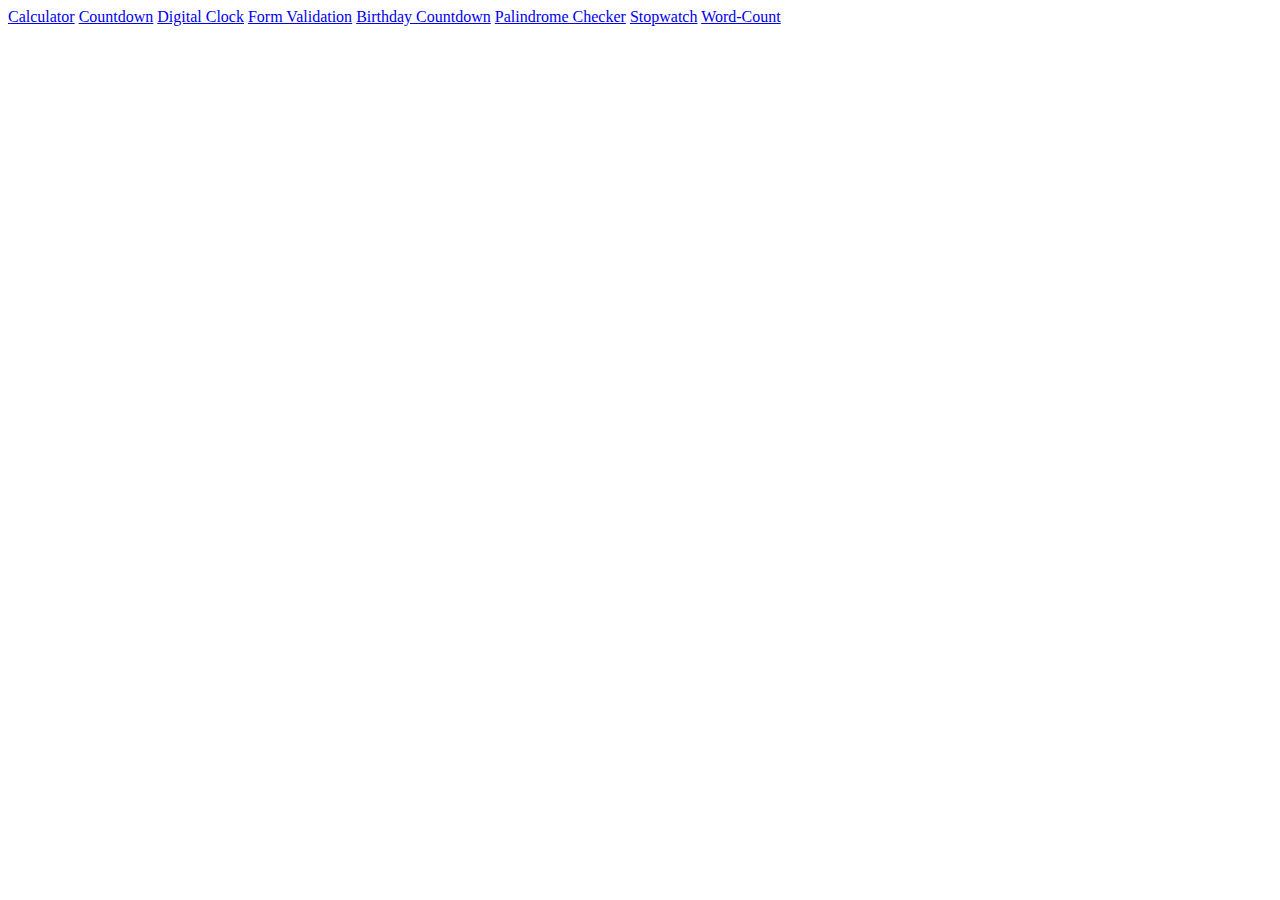
<file: index.html>
<!DOCTYPE html>
<html lang="en">
<head>
    <meta charset="UTF-8">
    <meta http-equiv="X-UA-Compatible" content="IE=edge">
    <meta name="viewport" content="width=device-width, initial-scale=1.0">
    <title>Document</title>
</head>
<body>
    <a href="./Calculator/calculator.html">Calculator</a>
    <a href="./countdown/index.html">Countdown</a>
    <a href="./Digital-Clock/index.html">Digital Clock</a>
    <a href="./Form-Validation/index.html">Form Validation</a>
    <a href="./happy_birthday/index.html">Birthday Countdown</a>
    <a href="./Palindrome-checker/index.html">Palindrome Checker</a>
    <a href="./Stopwatch/stopwatch.html">Stopwatch</a>
    <a href="./Word-Count/index.html">Word-Count</a>
</body>
</html>
</file>
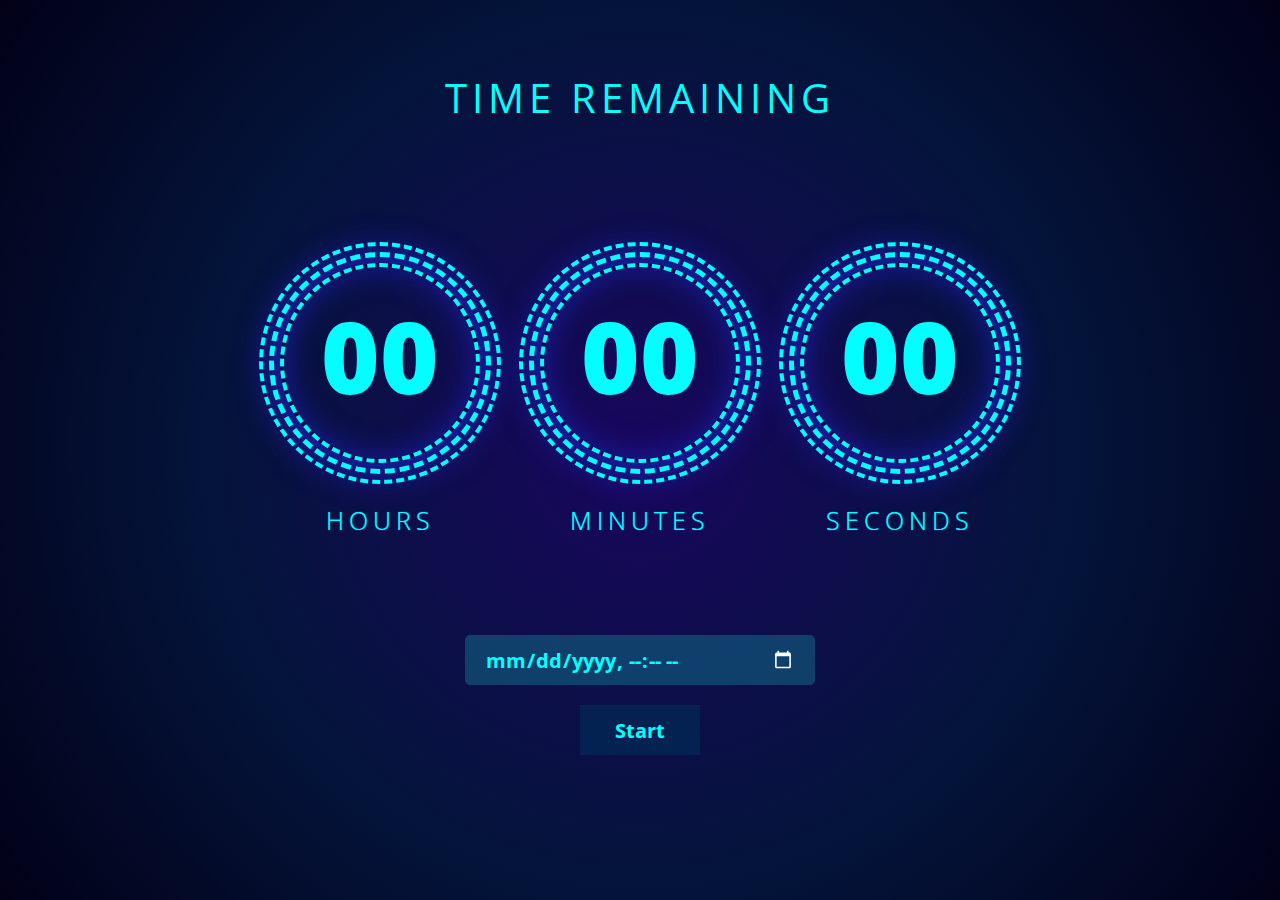
<file: countdown/index.html>
<!DOCTYPE html>
<html lang="en">
  <head>
    <meta charset="UTF-8" />
    <meta http-equiv="X-UA-Compatible" content="IE=edge" />
    <meta name="viewport" content="width=device-width, initial-scale=1.0" />
    <title>Time Remaining</title>
    <link rel="stylesheet" href="./style.css" />
    <script src="./script.js"></script>
  </head>

  <body>
    <div class="container">
      <div class="header">TIME REMAINING</div>

      <div class="timer">
        <div class="hours">
          <div class="digit" id="hour">00</div>
          <div class="text">HOURS</div>
        </div>
        <div class="minutes">
          <div class="digit" id="minute">00</div>
          <div class="text">MINUTES</div>
        </div>
        <div class="seconds">
          <div class="digit" id="second">00</div>
          <div class="text">SECONDS</div>
        </div>
      </div>
      <div class="finished">FINISHED</div>
      <div id="loader">
        <div class="loading">
          <h2>Just a sec...</h2>
          <span></span>
          <span></span>
          <span></span>
          <span></span>
          <span></span>
          <span></span>
          <span></span>
        </div>
      </div>
      <div class="set-time">
        <input type="datetime-local" name="" id="datetime" required />
        <button id="start-btn" onclick="startCountDown()">Start</button>
      </div>
      <audio autoplay src="" id="audio"></audio>
    </div>

  </body>
</html>
</file>
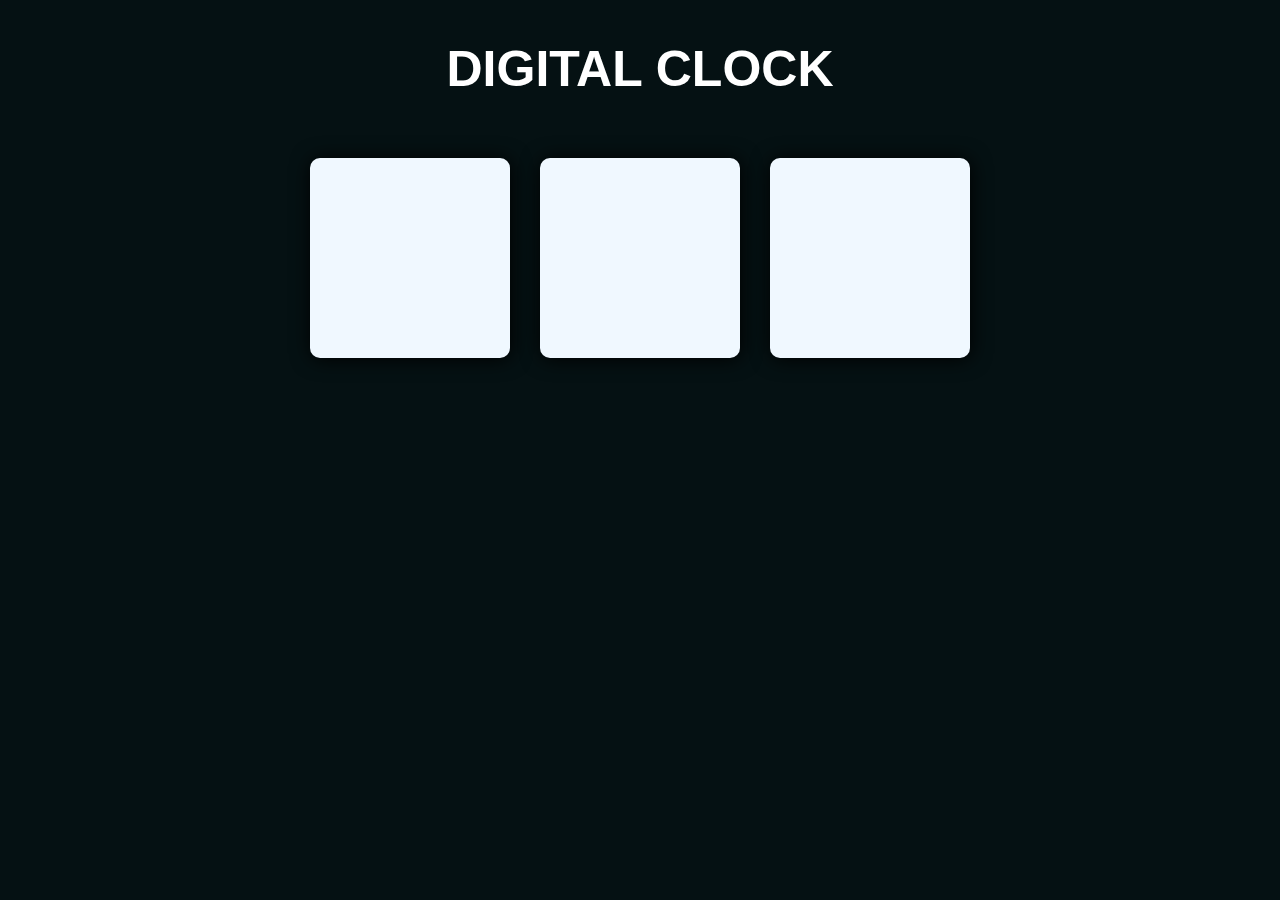
<file: Digital Clock/index.html>
<!DOCTYPE html>
<html lang="en">
<head>
    <meta charset="UTF-8">
    <meta name="viewport" content="width=device-width, initial-scale=1.0">
    <title>Digital Clock</title>
    <link rel="stylesheet" href="./style.css">
</head>
<body>
    <h1>Digital Clock</h1>
    <div class="contain">
        <div class="hour" id="hr"></div>
        <div class="minute" id="min"></div>
        <div class="second" id="sec"></div>
    </div>
    <script src="./script.js"></script>
</body>
</html>
</file>
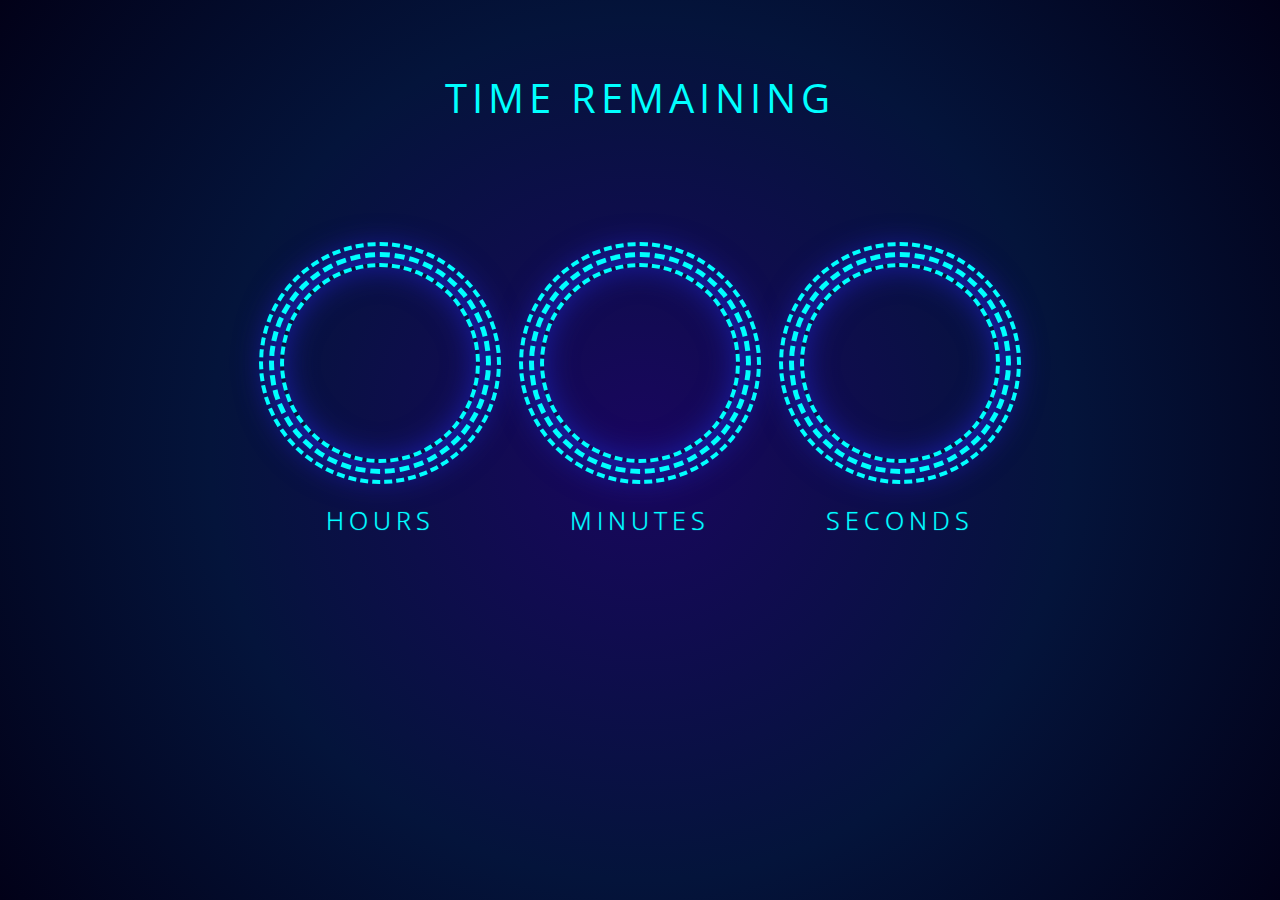
<file: happy_birthday/index.html>
<!DOCTYPE html>
<html lang="en">
  <head>
    <meta charset="UTF-8" />
    <meta http-equiv="X-UA-Compatible" content="IE=edge" />
    <meta name="viewport" content="width=device-width, initial-scale=1.0" />
    <title>Time Remaining</title>
    <link rel="stylesheet" href="style.css" />
    <script src="script.js"></script>
  </head>

  <body>
    <div class="container">
      <div class="header">TIME REMAINING</div>

      <div class="timer">
        <div class="hours">
          <div class="digit" id="hour"></div>
          <div class="text">HOURS</div>
        </div>
        <div class="minutes">
          <div class="digit" id="minute"></div>
          <div class="text">MINUTES</div>
        </div>
        <div class="seconds">
          <div class="digit" id="second"></div>
          <div class="text">SECONDS</div>
        </div>
      </div>
      <div id="auth">
        <div class="loading">
          <h2>Just a sec...</h2>
          <span></span>
          <span></span>
          <span></span>
          <span></span>
          <span></span>
          <span></span>
          <span></span>
        </div>
      </div>
    </div>

  </body>
</html>
</file>
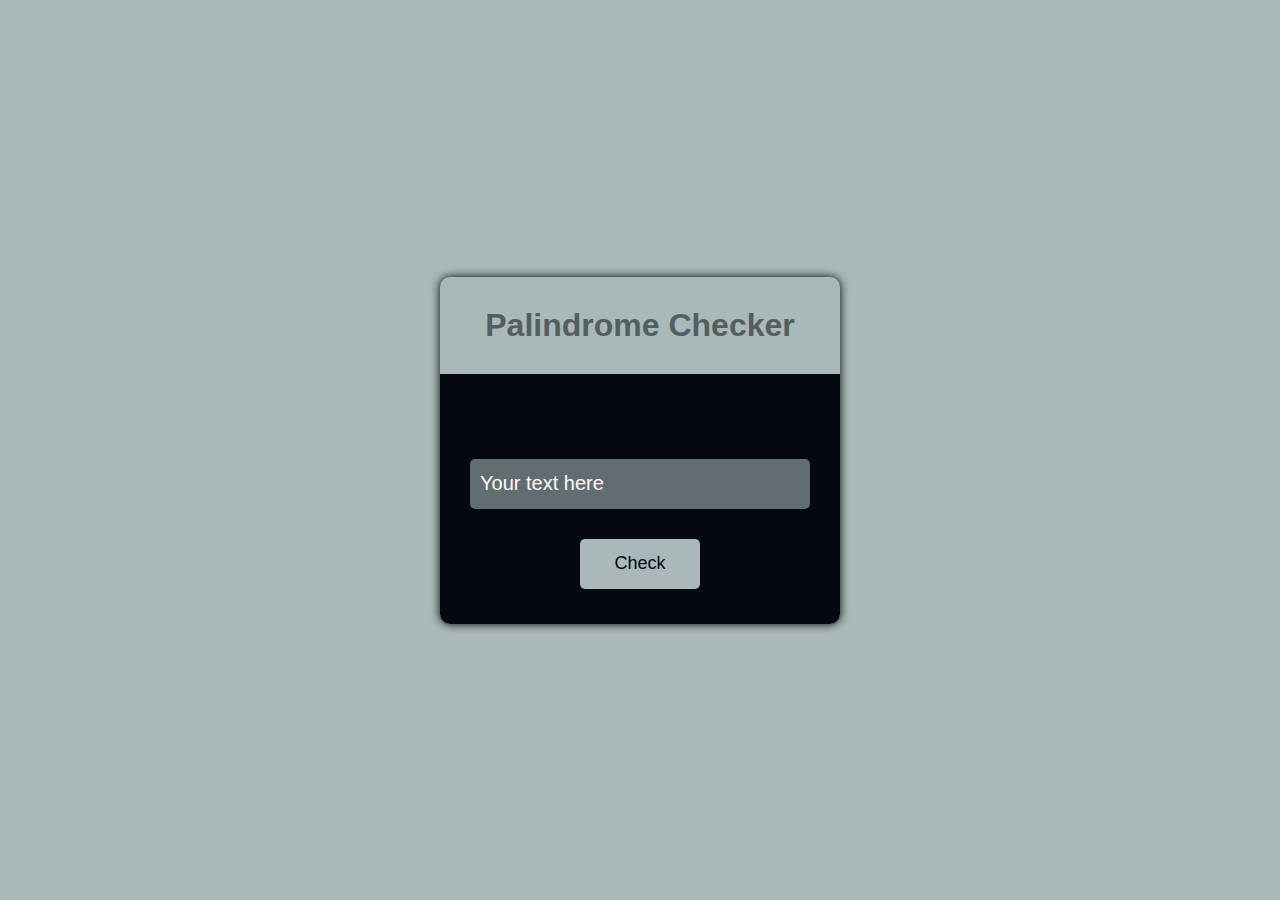
<file: Palindrome-checker/index.html>
<!DOCTYPE html>
<html lang="en">
<head>
    <meta charset="UTF-8">
    <meta http-equiv="X-UA-Compatible" content="IE=edge">
    <meta name="viewport" content="width=device-width, initial-scale=1.0">
    <title>Palindrome Checker</title>
    <link rel="stylesheet" href="https://cdnjs.cloudflare.com/ajax/libs/font-awesome/6.2.0/css/all.min.css" integrity="sha512-xh6O/CkQoPOWDdYTDqeRdPCVd1SpvCA9XXcUnZS2FmJNp1coAFzvtCN9BmamE+4aHK8yyUHUSCcJHgXloTyT2A==" crossorigin="anonymous" referrerpolicy="no-referrer" />
    <link rel="stylesheet" href="./style.css">
</head>
<body>
    <div class="container">
        <h1>Palindrome Checker</h1>
        <div class="box">
            <div id="result"></div>
            <input type="text" name="" id="input-text" placeholder="Your text here" oninput="clearResult()" />
            <button id="check-button" onclick = "checkPalindrome()">Check</button>
        </div>
    </div>
    <script src="./script.js"></script>
</body>
</html>
</file>
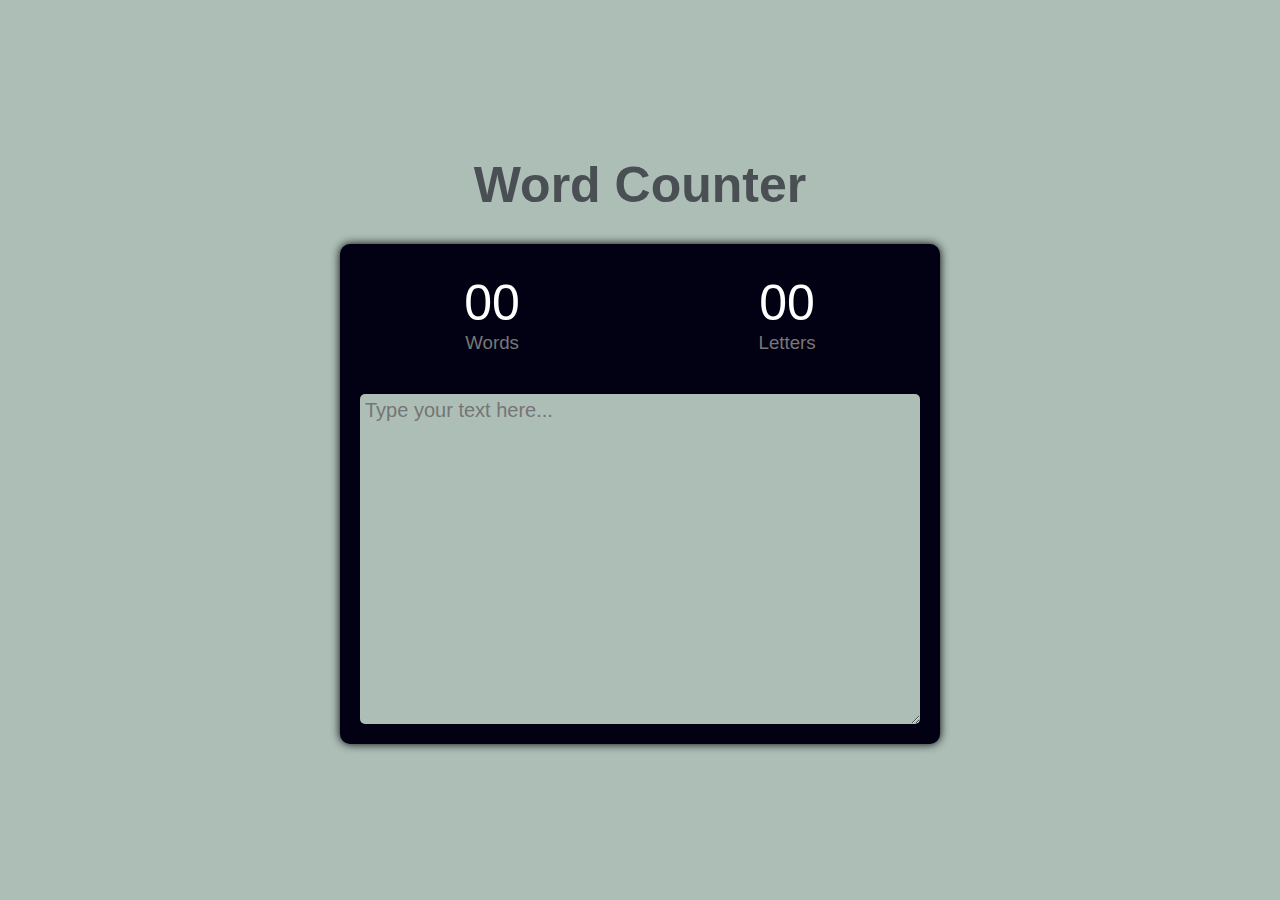
<file: Word-Count/index.html>
<!DOCTYPE html>
<html lang="en">
<head>
    <meta charset="UTF-8">
    <meta http-equiv="X-UA-Compatible" content="IE=edge">
    <meta name="viewport" content="width=device-width, initial-scale=1.0">
    <title>Word Count App</title>
    <link rel="stylesheet" href="./style.css">
</head>
<body>
    <div class="container">
        <h1>Word Counter</h1>
        <div class="word-count-container">
            <div class="counters">
                <div>
                    <span id="words" class="counter">00</span>
                    <h3 class="label">Words</h3>
                </div>
                <div>
                    <span id="letters" class="counter">00</span>
                    <h3 class="label">Letters</h3>
                </div>
            </div>
            <div class="typing-box">
                <textarea name="" id="input-box" cols="30" rows="10" placeholder="Type your text here..." oninput="startCount()"></textarea>
            </div>
        </div>
    </div>
    <script src="./script.js"></script>
</body>
</html>
</file>
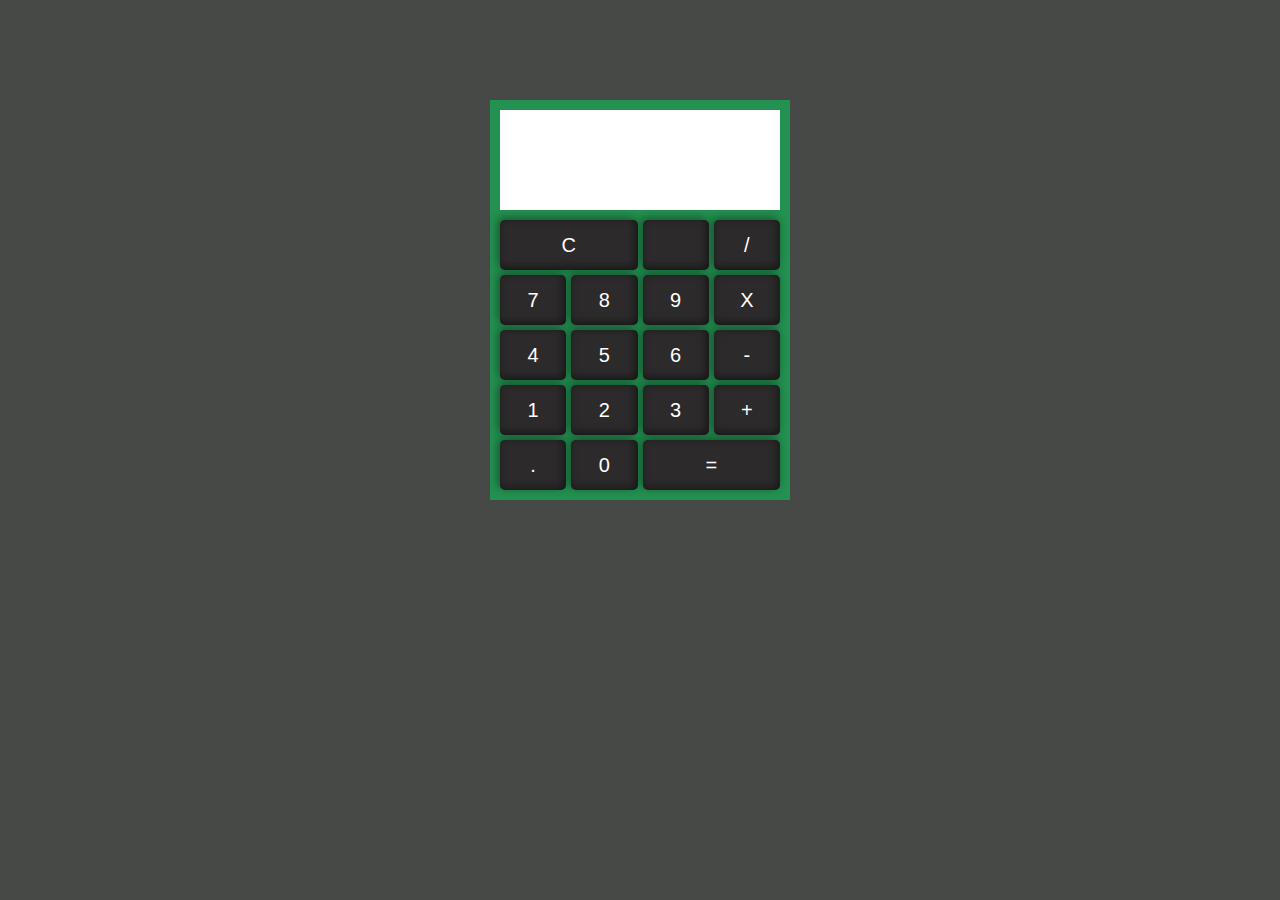
<file: Calculator/calculator.html>
<!DOCTYPE html>
<html lang="en">
<head>
    <meta charset="UTF-16">
    <meta name="viewport" content="width=device-width, initial-scale=1.0">
    <title>Calculator</title>
    <link rel="stylesheet" href="https://cdnjs.cloudflare.com/ajax/libs/font-awesome/6.2.0/css/all.min.css" integrity="sha512-xh6O/CkQoPOWDdYTDqeRdPCVd1SpvCA9XXcUnZS2FmJNp1coAFzvtCN9BmamE+4aHK8yyUHUSCcJHgXloTyT2A==" crossorigin="anonymous" referrerpolicy="no-referrer" />
    <link rel="stylesheet" href="./style.css">
</head>
<body>
    <div class="container">
        <div class="txtarea">
            <input type="text" name="" id="txt" readonly />
        </div>
        <div class="buttons">
            <button class="btn" onclick="document.getElementById('txt').value=''" style="grid-column: 1/3;">C</button>
            <button class="btn" onclick="removeFromLast()"><i class="fa-solid fa-delete-left"></i></button>
            <button class="btn" onclick="document.getElementById('txt').value+='/'">/</button>
            <button class="btn" onclick="document.getElementById('txt').value+='7'">7</button>
            <button class="btn" onclick="document.getElementById('txt').value+='8'">8</button>
            <button class="btn" onclick="document.getElementById('txt').value+='9'">9</button>
            <button class="btn" onclick="document.getElementById('txt').value+='*'">X</button>
            <button class="btn" onclick="document.getElementById('txt').value+='4'">4</button>
            <button class="btn" onclick="document.getElementById('txt').value+='5'">5</button>
            <button class="btn" onclick="document.getElementById('txt').value+='6'">6</button>
            <button class="btn" onclick="document.getElementById('txt').value+='-'">-</button>
            <button class="btn" onclick="document.getElementById('txt').value+='1'">1</button>
            <button class="btn" onclick="document.getElementById('txt').value+='2'">2</button>
            <button class="btn" onclick="document.getElementById('txt').value+='3'">3</button>
            <button class="btn" onclick="document.getElementById('txt').value+='+'">+</button>
            <button class="btn" onclick="document.getElementById('txt').value+='.'">.</button>
            <button class="btn" onclick="document.getElementById('txt').value+='0'">0</button>
            <button class="btn" onclick="document.getElementById('txt').value=eval(document.getElementById('txt').value)" style="grid-column: 3/5;">=</button>
        </div>
    </div>
    <script>
        function removeFromLast(){
            let inputElement = document.querySelector("#txt").value;
            let newValue = inputElement.substring(0, inputElement.length-1);
            document.querySelector("#txt").value = newValue;
        }
    </script>
</body>
</html>
</file>
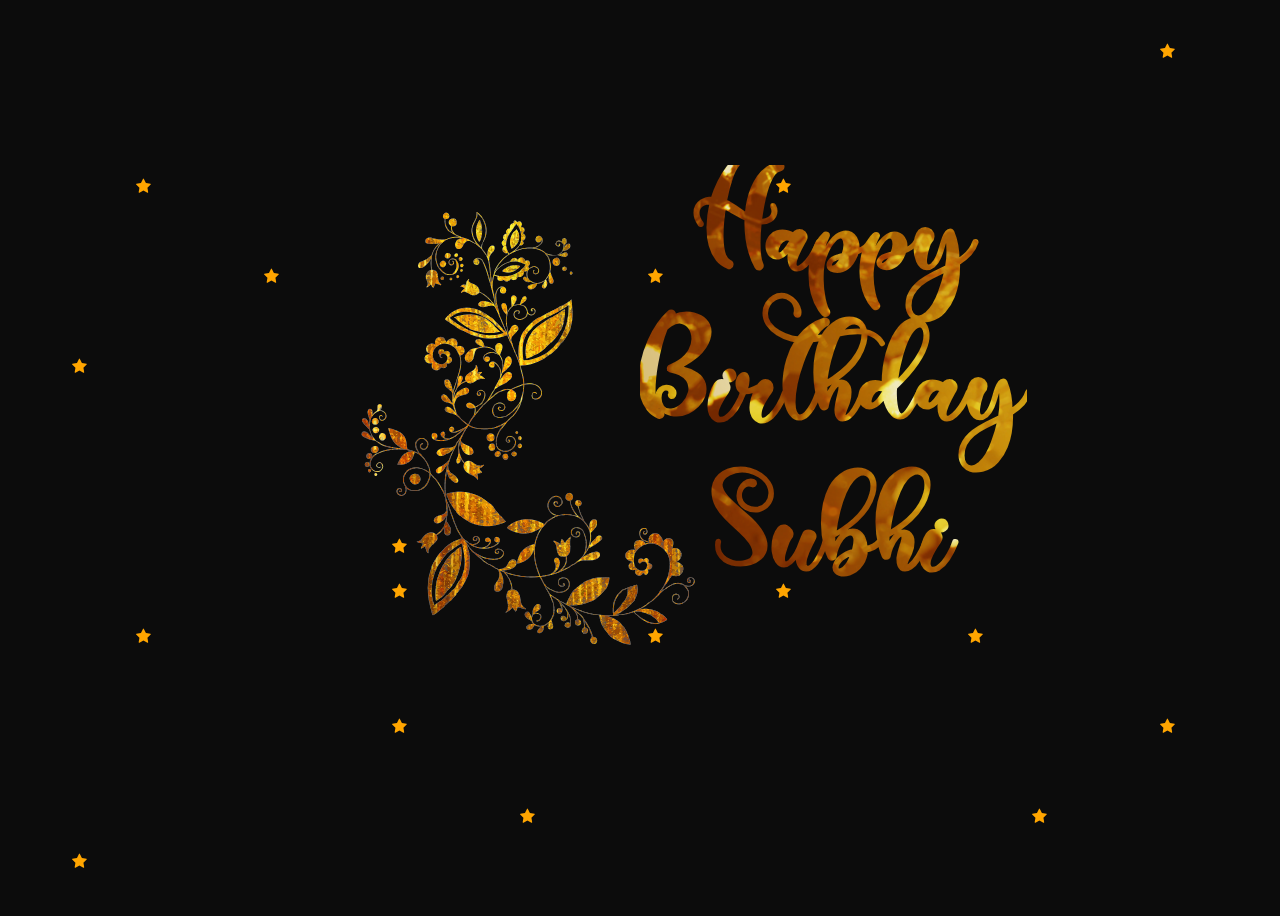
<file: happy_birthday/page2.html>
<!DOCTYPE html>
<html lang="en">

<head>
    <meta charset="UTF-8">
    <meta http-equiv="X-UA-Compatible" content="IE=edge">
    <meta name="viewport" content="width=device-width, initial-scale=1.0">
    <title>Happy | Birthday</title>
    <link rel="stylesheet" href="https://cdnjs.cloudflare.com/ajax/libs/font-awesome/4.7.0/css/font-awesome.min.css">
    <style>
        @font-face {
            font-family: myFirstFont;
            src: url('Christmas Smile ttf.ttf');
        }
        @font-face {
            font-family: mySecondFont;
            src: url('BOTANIC PERSONAL USE.ttf');
        }
        body{
            background-color: #0c0c0c;
        }
        .container{
            width: 100%;
            height: 100vh;
            display: flex;
            justify-content: center;
            align-items: center;
            position: relative;
        }
        h1 {
            text-align: center;
            font-family: myFirstFont;
            /* font-family: mySecondFont; */
            color: rgb(248, 244, 8);
            font-size: 100px;
            position: absolute;
            background: url(textbg.png) no-repeat;
            top: 10%;
            left: 50%;
            -webkit-background-clip: text;
            -webkit-text-fill-color: transparent;
            line-height: 150px;
        }
        .left-image{
            position: absolute;
            top: 20%;
            left: 25%;
        }
        @media screen and (max-width: 900px) {
            h1 {
                font-size: 80px;
                line-height: 100px;
                position: absolute;
                top: 15%;
                left: 50%;
            }
            .left-image{
            position: absolute;
            top: 10%;
            left: 15%;
            }
        }
        @media screen and (max-width: 600px) {
            h1 {
                font-size: 60px;
                line-height: 80px;
                position: absolute;
                top: 20%;
                left: 45%;
            }
            .left-image{
            position: absolute;
            top: 10%;
            left: 1%;
            }
        }
        @media screen and (max-width: 500px) {
            h1 {
                font-size: 60px;
                line-height: 80px;
                position: absolute;
                top: 15%;
                left: 45%;
            }
            .left-image{
            position: absolute;
            top: 20%;
            left: -2%;
            }
            .left-image img{
                width: 300px;
            }
        }   
        @media screen and (max-width: 400px) {
            h1 {
                font-size: 50px;
                line-height: 70px;
                position: absolute;
                top: 18%;
                left: 45%;
            }
            .left-image{
            position: absolute;
            top: 20%;
            left: -2%;
            }
            .left-image img{
                width: 300px;
            }
        }
        @media screen and (max-width: 360px) {
            h1 {
                font-size: 35px;
                line-height: 50px;
                position: absolute;
                top: 30%;
                left: 45%;
            }
            .left-image{
            position: absolute;
            top: 25%;
            left: -2%;
            }
            .left-image img{
                width: 270px;
            }
        }
        .pack{
            position: absolute;
            width: 100vw;
            height: 100vh;
        }
        .cube{
            position: absolute;
            width: 10px;
            height: 10px;
            transform-style: preserve-3d;
            z-index: -1;
            
        }
        .checked{
            color: orange;
            animation: animate 0.5s infinite;
        }
        #cube1{
            position: absolute;
            bottom: 5%;
            left: 5%;
        }
        #cube2{
            position: absolute;
            bottom: 30%;
            left: 50%;
        }
        #cube3{
            position: absolute;
            bottom: 10%;
            left: 40%;
        }
        #cube4{
            position: absolute;
            bottom: 30%;
            left: 75%;
        }
        #cube5{
            position: absolute;
            bottom: 10%;
            left: 80%;
        }
        #cube6{
            position: absolute;
            bottom: 80%;
            left: 10%;
        }
        #cube7{
            position: absolute;
            bottom: 35%;
            left: 60%;
        }
        #cube8{
            position: absolute;
            bottom: 30%;
            left: 10%;
        }
        #cube9{
            position: absolute;
            bottom: 20%;
            left: 90%;
        }
        #cube10{
            position: absolute;
            bottom: 80%;
            left: 60%;
        }
        #cube11{
            position: absolute;
            bottom: 40%;
            left: 30%;
        }
        #cube12{
            position: absolute;
            bottom: 35%;
            left: 30%;
        }
        #cube13{
            position: absolute;
            bottom: 70%;
            left: 20%;
        }
        #cube14{
            position: absolute;
            bottom: 20%;
            left: 30%;
        }
        #cube15{
            position: absolute;
            bottom: 70%;
            left: 50%;
        }
        #cube16{
            position: absolute;
            bottom: 95%;
            left: 90%;
        }
        #cube17{
            position: absolute;
            bottom: 60%;
            left: 5%;
        }
        @keyframes animate{
            0%{
                transform:scale(1);
                color: orange;
                text-shadow: 0px 0px 10px white;
            }
            100%{
                transform:scale(1.1);
                color: rgb(252, 252, 8);
                text-shadow:0px 0px 10px white;
            }
        }
    </style>
</head>

<body>
    <div class="pack">
        <div class="cube" id="cube1"><span class="fa fa-star checked"></span></div>
        <div class="cube" id="cube2"><span class="fa fa-star checked"></span></div>
        <div class="cube" id="cube3"><span class="fa fa-star checked"></span></div>
        <div class="cube" id="cube4"><span class="fa fa-star checked"></span></div>
        <div class="cube" id="cube5"><span class="fa fa-star checked"></span></div>
        <div class="cube" id="cube6"><span class="fa fa-star checked"></span></div>
        <div class="cube" id="cube8"><span class="fa fa-star checked"></span></div>
        <div class="cube" id="cube7"><span class="fa fa-star checked"></span></div>
        <div class="cube" id="cube9"><span class="fa fa-star checked"></span></div>
        <div class="cube" id="cube10"><span class="fa fa-star checked"></span></div>
        <div class="cube" id="cube11"><span class="fa fa-star checked"></span></div>
        <div class="cube" id="cube12"><span class="fa fa-star checked"></span></div>
        <div class="cube" id="cube13"><span class="fa fa-star checked"></span></div>
        <div class="cube" id="cube14"><span class="fa fa-star checked"></span></div>
        <div class="cube" id="cube15"><span class="fa fa-star checked"></span></div>
        <div class="cube" id="cube16"><span class="fa fa-star checked"></span></div>
        <div class="cube" id="cube17"><span class="fa fa-star checked"></span></div>
    </div>
    <div class="container">
        <div class="left-image">
            <img src="bdy2.png" alt="">
        </div>
        <h1>
            Happy <br> Birthday <br> Subhi
        </h1>
        
    </div>
    
</body>

</html>
</file>
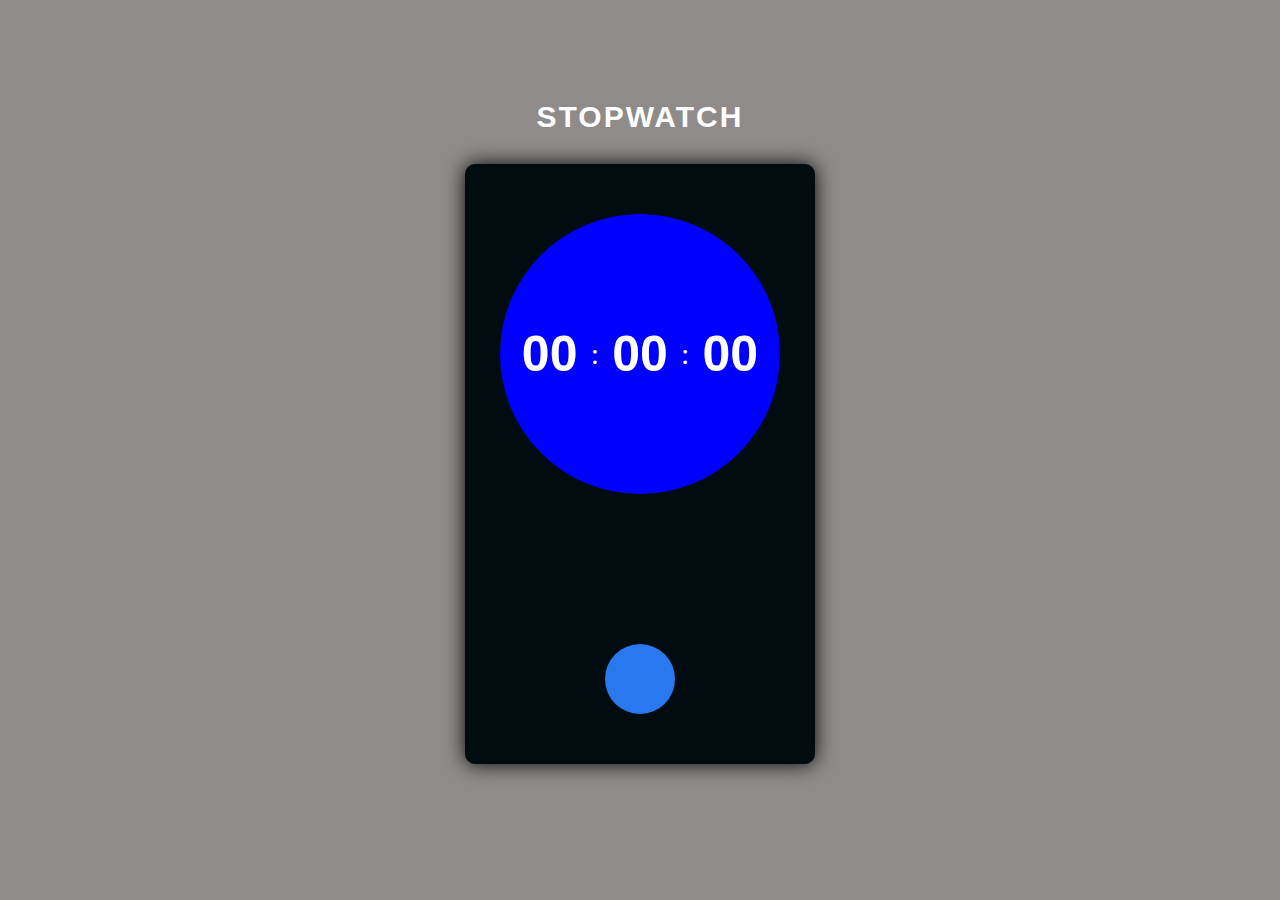
<file: Stopwatch/stopwatch.html>
<!DOCTYPE html>
<html lang="en">
<head>
    <meta charset="UTF-8">
    <meta name="viewport" content="width=device-width, initial-scale=1.0">
    <title>Digital Clock</title>
    <link rel="stylesheet" href="https://cdnjs.cloudflare.com/ajax/libs/font-awesome/6.2.0/css/all.min.css" integrity="sha512-xh6O/CkQoPOWDdYTDqeRdPCVd1SpvCA9XXcUnZS2FmJNp1coAFzvtCN9BmamE+4aHK8yyUHUSCcJHgXloTyT2A==" crossorigin="anonymous" referrerpolicy="no-referrer" />
    <link rel="stylesheet" href="./style.css">
</head>
<body>
    <h1>Stopwatch</h1>
    <div class="container">
        <div class="time-container">
            <div class="round">
                <div class="minute" id="hr">00</div>
                <span class="semi-colon">:</span>
                <div class="seconds" id="min">00</div>
                <span class="semi-colon">:</span>
                <div class="milliseconds" id="sec">00</div>
            </div>
        </div>
        <div class="flag-container">
        </div>
        <div class="button-container">
            <button onclick="reset()" class="btns"><i class="fa-solid fa-arrow-rotate-left"></i></button>
            <button onclick="toggle()" class="" id="start-btn"><i class="fa-solid fa-play"></i></button>
            <button class="btns" onclick="recordTime()"><i class="fa-regular fa-font-awesome"></i></button>
        </div>
        
    </div>
    <script src="./script.js"></script>
</body>
</html>
</file>
<file: countdown/style.css>
@import url("https://fonts.googleapis.com/css2?family=Open+Sans:wght@300&display=swap");
* {
  padding: 0;
  margin: 0;
  box-sizing: border-box;
  font-family: "Open Sans", sans-serif;
}
body{
  height: 100vh;
}
.container {
  width: 100%;
  height: 100%;
  display: flex;
  /* justify-content: center; */
  align-items: center;
  flex-direction: column;
  background: rgb(8, 162, 241);
  background: radial-gradient(
    circle,
    rgb(221, 221, 221) 0%,
    rgb(48, 50, 160) 0%,
    rgb(5, 20, 90) 0%,
    rgb(25, 6, 94) 0%,
    rgb(4, 20, 59) 55%,
    rgb(2, 1, 24) 100%
  );
}
.header {
  margin-top: 70px;
  margin-bottom: 60px;
  color: aqua;
  font-size: 40px;
  letter-spacing: 5px;
  /* text-shadow:
      0 0 2px rgb(3, 233, 250),
      0 0 5px rgb(3, 233, 250); */
}
.timer {
  width: 100%;
  height: 50%;
  display: flex;
  justify-content: center;
  align-items: center;
  flex-direction: row;
}
.hours,
.minutes,
.seconds {
  margin: 0px 30px;
}

.digit {
  font-size: 100px;
  width: 200px;
  height: 200px;
  border: 4px dashed aqua;
  border-radius: 50%;
  padding: 20px;
  text-align: center;
  position: relative;
  font-weight: 1000;
  color: aqua;
  box-shadow: 0px 0px 30px 15px rgb(26, 28, 161),
    inset 0px 0px 30px 0px rgb(26, 28, 161);
  z-index: 100;
}
.digit:before {
  content: "";
  position: absolute;
  top: -25px;
  left: -25px;
  right: -25px;
  bottom: -25px;
  border: 4px dashed aqua;
  border-radius: 50%;
  z-index: 300;
}
.digit:after {
  content: "";
  position: absolute;
  top: -15px;
  left: -15px;
  right: -15px;
  bottom: -15px;
  border: 5px dashed aqua;
  border-radius: 50%;
  z-index: 200;
}
.text {
  text-align: center;
  padding-top: 40px;
  padding-bottom: 20px;
  color: aqua;
  font-size: 25px;
  font-weight: lighter;
  letter-spacing: 5px;
  text-shadow: 0 0 1px rgb(3, 233, 250);
}

@media screen and (max-width: 770px) {
  .header {
    font-size: 30px;
  }
  .digit {
    font-size: 70px;
    width: 150px;
    height: 150px;
    border: 3px dashed aqua;
  }
  .digit:before {
    content: "";
    border: 3px dashed aqua;
  }
}
@media screen and (max-width: 620px) {
  .header {
    font-size: 25px;
    margin-top: 30px;
    margin-bottom: 60px;
  }
  .digit {
    font-size: 50px;
    width: 120px;
    height: 120px;
    border: 3px dashed aqua;
  }
  .digit:before {
    content: "";
    border: 3px dashed aqua;
  }
  .digit:after {
    content: "";
    border: 4px dashed aqua;
  }
  .text {
    font-size: 20px;
  }
}
@media screen and (max-width: 532px) {
  .header {
    font-size: 25px;
    margin-top: 30px;
    margin-bottom: 60px;
  }
  .digit {
    font-size: 30px;
    width: 80px;
    height: 80px;
    border: 3px dashed aqua;
  }
  .digit:before {
    content: "";
    border: 3px dashed aqua;
  }
  .digit:after {
    content: "";
    border: 4px dashed aqua;
  }
  .text {
    font-size: 10px;
  }
}
@media screen and (max-width: 407px) {
  .header {
    font-size: 18px;
    margin-top: 50px;
    margin-bottom: 40px;
  }
  .hours,
  .minutes,
  .seconds {
    margin: 0px 20px;
  }
  .digit {
    font-size: 25px;
    width: 60px;
    height: 60px;
    padding: 10px;
    border: 2px dashed aqua;
    box-shadow: 0px 0px 30px 5px rgb(26, 28, 161),
    inset 0px 0px 20px 0px rgb(26, 28, 161);
  }
  .digit:before {
    content: "";
    border: 2px dashed aqua;
    position: absolute;
    top: -8px;
    left: -8px;
    right: -8px;
    bottom: -8px;
  }
  .digit:after {
    content: "";
    border: 2px dashed aqua;
    position: absolute;
    top: -13px;
    left: -13px;
    right: -13px;
    bottom: -13px;
  }
  .text {
    font-size: 10px;
    text-shadow: none;

    padding-top: 30px;
    padding-bottom: 20px;
    color: aqua;
    font-weight: lighter;
    letter-spacing: 2px;
  }
}
@media screen and (max-width: 300px) {
  .hours,
  .minutes,
  .seconds {
    margin: 0px 15px;
  }
}

#loader{
  width: 100%;
  display: none;
  justify-content: center;
  align-items: center;
  position: relative;
  margin-bottom:50px;
}
h2 {
  color: #ccc;
  margin: 0;
  font: .8em verdana;
  /* text-transform: uppercase; */
  text-align: center;
  letter-spacing: .1em;
}

.loading span {
  display: inline-block;
  vertical-align: middle;
  width: .6em;
  height: .6em;
  margin: .19em;
  background: #007DB6;
  border-radius: .6em;
  animation: loading 1s infinite alternate;
}

/*
 * Dots Colors
 * Smarter targeting vs nth-of-type?
 */
.loading span:nth-of-type(2) {
  background: #008FB2;
  animation-delay: 0.2s;
}
.loading span:nth-of-type(3) {
  background: #009B9E;
  animation-delay: 0.4s;
}
.loading span:nth-of-type(4) {
  background: #00A77D;
  animation-delay: 0.6s;
}
.loading span:nth-of-type(5) {
  background: #00B247;
  animation-delay: 0.8s;
}
.loading span:nth-of-type(6) {
  background: #5AB027;
  animation-delay: 1.0s;
}
.loading span:nth-of-type(7) {
  background: #A0B61E;
  animation-delay: 1.2s;
}

/*
 * Animation keyframes
 * Use transition opacity instead of keyframes?
 */
@keyframes loading {
  0% {
    opacity: 0;
  }
  100% {
    opacity: 1;
  }
}

.set-time{
  display: flex;
  flex-direction: column;
  gap: 20px;
  align-items: center;
}
#datetime,#start-btn{
  outline: none;
  border: none;
  cursor: pointer;
}
#datetime{
  width: 350px;
  height: 50px;
  font-size: 20px;
  padding: 20px;
  background: #105a7ca8;
  color: aqua;
  font-weight: bold;
  border-radius: 5px;
}
input::-webkit-calendar-picker-indicator {
  filter: invert(1);
}
#start-btn{
  width: 120px;
  height: 50px;
  font-size: 20px;
  background: #012855bd;
  color: aqua;
  font-weight: bold;
}
#start-btn:active{
  background:#105a7ca8;
}

.finished{
  margin-bottom: 70px;
  color: aqua;
  font-size: 60px;
  letter-spacing: 5px;
  display: none;
}
</file>
<file: Digital Clock/style.css>
*{
    margin: 0;
    padding: 0;
    box-sizing:border-box;
}
body{
    background-color: rgb(5, 17, 19);
}
h1{
    text-align: center;
    color: white;
    padding-top: 40px;
    padding-bottom: 10px;
    font-family: sans-serif;
    font-size: 50px;
    text-transform: uppercase;
}
.contain{
    width:100%;
    margin:auto;
    display:flex;
    justify-content:center;
    align-items:center;
    padding: 20px;
    padding-top: 50px;
    gap: 30px;
}
.hour, .minute, .second{
    width: 200px;
    height:200px;
    background-color: aliceblue;
    box-shadow: 1px 1px 20px rgb(0, 0, 0);
    display: flex;
    justify-content: center;
    align-items: center;
    font-size: 100px;
    font-family: sans-serif;
    font-weight: 600;
    border-radius: 10px;
}
@media(max-width: 600px){
    h1{
        font-size: 30px;
    }
    .contain{
        flex-direction:column;
    }
}
</file>
<file: happy_birthday/style.css>
@import url("https://fonts.googleapis.com/css2?family=Open+Sans:wght@300&display=swap");
* {
  padding: 0;
  margin: 0;
  box-sizing: border-box;
  font-family: "Open Sans", sans-serif;
}
body{
  background:url('one (4).jpg') no-repeat center center fixed;
  background-size: cover;
  height: 100vh;
}
.container {
  width: 100%;
  height: 100%;
  display: flex;
  /* justify-content: center; */
  align-items: center;
  flex-direction: column;
  background: rgb(8, 162, 241);
  background: radial-gradient(
    circle,
    rgb(221, 221, 221) 0%,
    rgb(48, 50, 160) 0%,
    rgb(5, 20, 90) 0%,
    rgb(25, 6, 94) 0%,
    rgb(4, 20, 59) 55%,
    rgb(2, 1, 24) 100%
  );
}
.header {
  margin-top: 70px;
  margin-bottom: 60px;
  color: aqua;
  font-size: 40px;
  letter-spacing: 5px;
  /* text-shadow:
      0 0 2px rgb(3, 233, 250),
      0 0 5px rgb(3, 233, 250); */
}
.timer {
  width: 100%;
  height: 50%;
  display: flex;
  justify-content: center;
  align-items: center;
  flex-direction: row;
}
.hours,
.minutes,
.seconds {
  margin: 0px 30px;
}

.digit {
  font-size: 100px;
  width: 200px;
  height: 200px;
  border: 4px dashed aqua;
  border-radius: 50%;
  padding: 20px;
  text-align: center;
  position: relative;
  font-weight: 1000;
  color: aqua;
  box-shadow: 0px 0px 30px 15px rgb(26, 28, 161),
    inset 0px 0px 30px 0px rgb(26, 28, 161);
  z-index: 100;
}
.digit:before {
  content: "";
  position: absolute;
  top: -25px;
  left: -25px;
  right: -25px;
  bottom: -25px;
  border: 4px dashed aqua;
  border-radius: 50%;
  z-index: 300;
}
.digit:after {
  content: "";
  position: absolute;
  top: -15px;
  left: -15px;
  right: -15px;
  bottom: -15px;
  border: 5px dashed aqua;
  border-radius: 50%;
  z-index: 200;
}
.text {
  text-align: center;
  padding-top: 40px;
  padding-bottom: 20px;
  color: aqua;
  font-size: 25px;
  font-weight: lighter;
  letter-spacing: 5px;
  text-shadow: 0 0 1px rgb(3, 233, 250);
}

@media screen and (max-width: 770px) {
  .header {
    font-size: 30px;
  }
  .digit {
    font-size: 70px;
    width: 150px;
    height: 150px;
    border: 3px dashed aqua;
  }
  .digit:before {
    content: "";
    border: 3px dashed aqua;
  }
}
@media screen and (max-width: 620px) {
  .header {
    font-size: 25px;
    margin-top: 30px;
    margin-bottom: 60px;
  }
  .digit {
    font-size: 50px;
    width: 120px;
    height: 120px;
    border: 3px dashed aqua;
  }
  .digit:before {
    content: "";
    border: 3px dashed aqua;
  }
  .digit:after {
    content: "";
    border: 4px dashed aqua;
  }
  .text {
    font-size: 20px;
  }
}
@media screen and (max-width: 532px) {
  .header {
    font-size: 25px;
    margin-top: 30px;
    margin-bottom: 60px;
  }
  .digit {
    font-size: 30px;
    width: 80px;
    height: 80px;
    border: 3px dashed aqua;
  }
  .digit:before {
    content: "";
    border: 3px dashed aqua;
  }
  .digit:after {
    content: "";
    border: 4px dashed aqua;
  }
  .text {
    font-size: 10px;
  }
}
@media screen and (max-width: 407px) {
  .header {
    font-size: 18px;
    margin-top: 50px;
    margin-bottom: 40px;
  }
  .hours,
  .minutes,
  .seconds {
    margin: 0px 20px;
  }
  .digit {
    font-size: 25px;
    width: 60px;
    height: 60px;
    padding: 10px;
    border: 2px dashed aqua;
    box-shadow: 0px 0px 30px 5px rgb(26, 28, 161),
    inset 0px 0px 20px 0px rgb(26, 28, 161);
  }
  .digit:before {
    content: "";
    border: 2px dashed aqua;
    position: absolute;
    top: -8px;
    left: -8px;
    right: -8px;
    bottom: -8px;
  }
  .digit:after {
    content: "";
    border: 2px dashed aqua;
    position: absolute;
    top: -13px;
    left: -13px;
    right: -13px;
    bottom: -13px;
  }
  .text {
    font-size: 10px;
    text-shadow: none;

    padding-top: 30px;
    padding-bottom: 20px;
    color: aqua;
    font-weight: lighter;
    letter-spacing: 2px;
  }
}
@media screen and (max-width: 300px) {
  .hours,
  .minutes,
  .seconds {
    margin: 0px 15px;
  }
}

#auth{
  width: 100%;
  display: none;
  justify-content: center;
  align-items: center;
  position: relative;
}
h2 {
  color: #ccc;
  margin: 0;
  font: .8em verdana;
  /* text-transform: uppercase; */
  text-align: center;
  letter-spacing: .1em;
}

.loading span {
  display: inline-block;
  vertical-align: middle;
  width: .6em;
  height: .6em;
  margin: .19em;
  background: #007DB6;
  border-radius: .6em;
  animation: loading 1s infinite alternate;
}

/*
 * Dots Colors
 * Smarter targeting vs nth-of-type?
 */
.loading span:nth-of-type(2) {
  background: #008FB2;
  animation-delay: 0.2s;
}
.loading span:nth-of-type(3) {
  background: #009B9E;
  animation-delay: 0.4s;
}
.loading span:nth-of-type(4) {
  background: #00A77D;
  animation-delay: 0.6s;
}
.loading span:nth-of-type(5) {
  background: #00B247;
  animation-delay: 0.8s;
}
.loading span:nth-of-type(6) {
  background: #5AB027;
  animation-delay: 1.0s;
}
.loading span:nth-of-type(7) {
  background: #A0B61E;
  animation-delay: 1.2s;
}

/*
 * Animation keyframes
 * Use transition opacity instead of keyframes?
 */
@keyframes loading {
  0% {
    opacity: 0;
  }
  100% {
    opacity: 1;
  }
}
</file>
<file: Palindrome-checker/style.css>
*{
    padding: 0;
    margin: 0;
    box-sizing: border-box;
    font-family: sans-serif;
}

body{
    background: rgb(169, 184, 185);
    height: 100vh;
    display: grid;
    place-items: center;
}

.container{
    display: flex;
    flex-direction: column;
    align-items: center;
    box-shadow: 0px 0px 10px black;
    border-radius: 10px;
}

h1{
    color: rgb(83, 94, 95);
    padding: 30px 5px;
}

.box{
    height: 250px;
    background:rgb(3, 8, 17);
    display: flex;
    flex-direction: column;
    justify-content: center;
    align-items: center;
    gap:30px;
    padding: 30px;
    border-bottom-left-radius: 10px;
    border-bottom-right-radius: 10px;
}
.box input{
    width: 340px;
    height: 50px;
    outline: none;
    border: none;
    background: rgba(169, 184, 185, 0.575);
    color: rgb(255, 249, 249);
    font-size:20px;
    padding: 10px;
    border-radius: 5px;
}
#check-button{
    outline: none;
    border: none;
    background: rgb(169, 184, 185);
    border: none;
    color: rgb(3, 8, 17);
    width: 120px;
    height: 50px;
    font-size: 18px;
    border-radius: 5px;
    cursor: pointer;
}
#check-button:active{
    background: white;
}
#input-text::placeholder{
    color: rgb(255, 249, 249);
}
#result{
    width: 100%;
    padding: 0px 10px;
    color: white;
    font-size: 18px;
    height: 20px;
}
</file>
<file: Word-Count/style.css>
*{
    padding: 0;
    margin: 0;
    box-sizing: border-box;
    font-family: sans-serif;
}

body{
    background: rgb(173, 190, 183);
}
.container{
    width: 100%;
    height:100vh;
    display: flex;
    flex-direction: column;
    align-items: center;
    justify-content: center;
    gap: 30px;
    padding: 10px;
}
h1{
    font-size: 50px;
    color: rgb(74, 79, 83);
    text-align: center;
}
.word-count-container{
    background: rgb(1, 1, 19);
    width: 600px;
    height: 500px;
    border-radius: 10px;
    box-shadow: 0px 0px 10px black;
    display: flex;
    flex-direction: column;
    justify-content: space-between;
    align-items: center;
    gap: 40px;
    padding: 30px 20px 20px 20px;
}
.counters{
    display: flex;
    gap: 30px;
    width: 100%;
    justify-content: space-around;
    align-items: center;
}
.counters div{
    display: flex;
    flex-direction: column;
    justify-content:center;
    align-items: center;
}
.counter{
    color: white;
    font-size: 50px;
}
.counters h3{
    color: rgb(122, 119, 119);
    font-weight: 100;
}
.typing-box{
    flex: 1;
    width: 100%;
    
}
#input-box{
    height: 100%;
    width: 100%;
    outline: none;
    border: none;
    padding: 5px;
    font-size: 20px;
    border-radius:5px;
    background: rgb(173, 190, 183);
}

@media (max-width:620px){
    .word-count-container{
        width: 100%;
    }
}
</file>
<file: Calculator/style.css>
*{
    padding: 0;
    margin: 0;
    box-sizing: border-box;
}
body{
    background-color: rgb(71, 73, 70);
}
.container{
    background-color:rgb(35, 145, 80);
    width:300px;
    height: 400px;
    padding: 10px;
    margin: 100px auto;
    display:flex;
    flex-direction: column;
    justify-content:space-between;
}
input{
    width: 100%;
    height: 100px;
    font-size: 20px;
    padding:10px;
    outline:none;
    border:none;
}
.buttons{
    display: grid;
    grid-template-columns: repeat(4,1fr);
    grid-template-rows: repeat(5,50px);
    grid-gap: 5px;
}
.btn{
    background-color:rgb(44, 42, 42);
    border: none;
    color: white;
    font-family: sans-serif;
    font-size: 20px;
    cursor:pointer;
    border: none;
    outline: none;
    box-shadow: -2px -2px 10px rgba(0, 0, 0, 0.432), inset -2px -2px 10px rgba(0, 0, 0, 0.432);
    border-radius: 5px;
}
.btn:active{
    background-color:white;
    color: black;
}
</file>
<file: Stopwatch/style.css>
*{
    padding:0;
    margin:0;
    box-sizing: border-box;
}
body{
    background-color: rgb(143, 139, 139);
}
h1{
    font-size: 30px;
    text-align:center;
    margin-top: 100px;
    margin-bottom: 30px;
    font-family: Arial;
    text-transform: uppercase;
    color:white;
    letter-spacing: 2px;
}
.container{
    width:350px;
    height: 600px;
    background: rgb(0, 12, 15);
    box-shadow: 0px 0px 20px rgb(5, 5, 5);
    margin:0px auto;
    padding:50px 5px;
    display:flex;
    flex-direction:column;
    justify-content:space-between;
    align-items:center;
    border-radius:10px;
}
.time-container .round{
    background: blue;
    width: 280px;
    height: 280px;
    border-radius: 50%;
    display:flex;
    justify-content:center;
    align-items:center;
    gap: 1px;
}
.minute, .seconds, .milliseconds{
    width:80px;
    height: 80px;
    /* background-color:rgb(252, 253, 239); */
    /* box-shadow: 1px 1px 20px rgb(2, 2, 2); */
    display: flex;
    justify-content: center;
    align-items: center;
    font-family: sans-serif;
    font-size: 50px;
    color: rgb(255, 255, 255);
    font-weight: 600;
}
.semi-colon{
    font-size: 30px;
    color: rgb(255, 255, 255);
}
.button-container{
    display:flex;
    justify-content: center;
    align-items:center;
    gap: 40px;
}
.btns{
    border: none;
    outline: none;
    background: none;
    color: rgb(150, 142, 142);
    font-size: 22px;
    cursor: pointer;
}
.btns:active{
    color: rgb(247, 239, 239);
}
#start-btn{
    width: 70px;
    height: 70px;
    border: none;
    border-radius: 50%;
    outline: none;
    font-size: 20px;
    background: rgb(40, 120, 240);
    color: white;
    cursor: pointer;
    font-weight: bold;
}

#start-btn:active{
    color: rgb(40, 120, 240);
    background: white;
}

.flag-container{
    width: 100%;
    height: 100px;
    background: none;
    overflow-y: scroll;
}
.flag-container::-webkit-scrollbar {
    display: none; /*chrome, safari, opera*/
}
.flag-container {
    -ms-overflow-style: none;  /* IE and Edge */
    scrollbar-width: none;  /* Firefox */
}

.flag{
    display: flex;
    justify-content: space-between;
    align-items: center;
    padding: 2px 20px;
    color: rgb(150, 142, 142);
}
</file>
